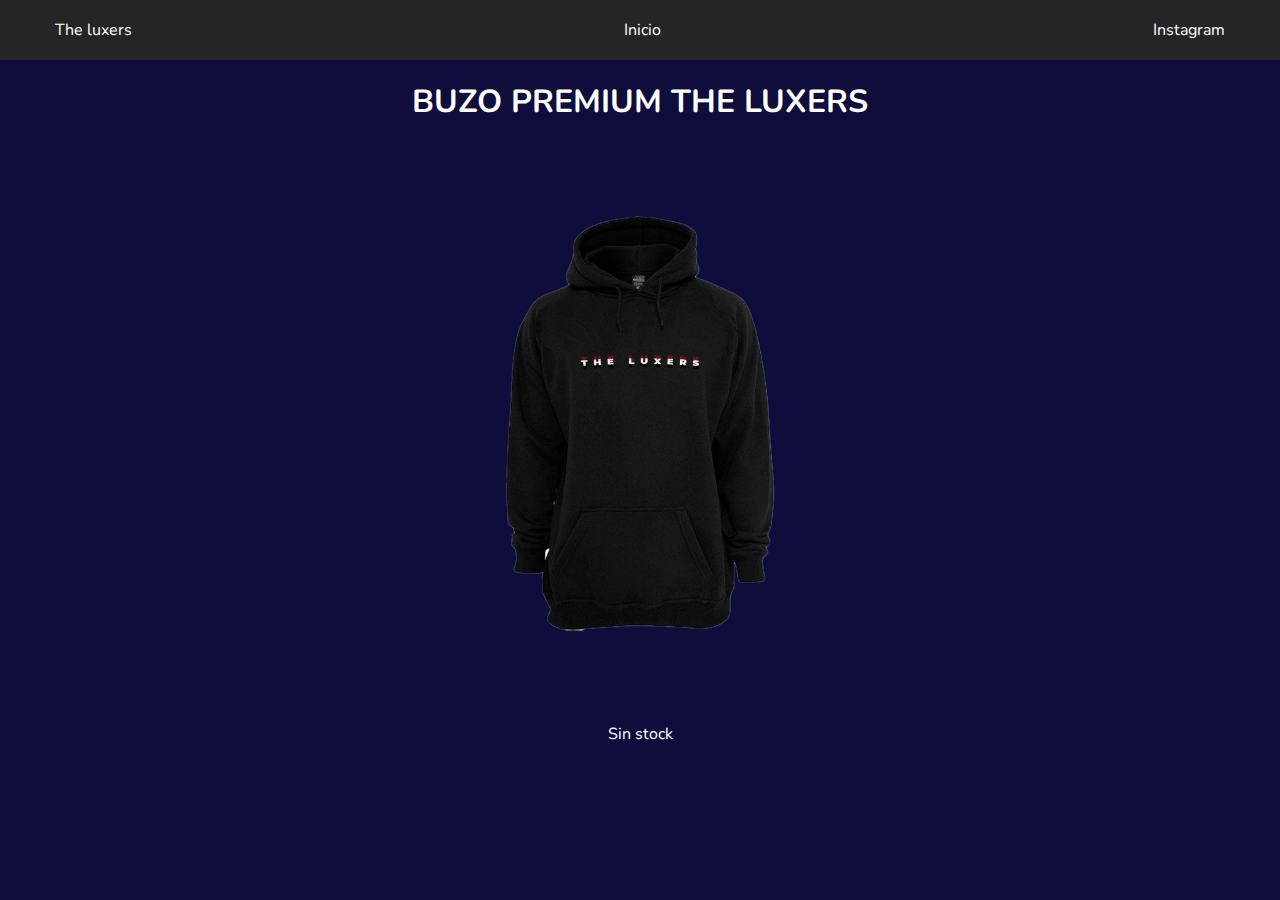
<file: pagina1.html>
<!DOCTYPE html>
<html lang="en">
<head>
    <meta charset="UTF-8">
    <meta http-equiv="X-UA-Compatible" content="IE=edge">
    <meta name="viewport" content="width=device-width, initial-scale=1.0">
    <link rel="preconnect" href="https://fonts.googleapis.com">
    <link rel="preconnect" href="https://fonts.gstatic.com" crossorigin>
    <link href="https://fonts.googleapis.com/css2?family=Nunito:wght@200;700&display=swap" rel="stylesheet">
    <link rel="stylesheet" href="css/pagina1.css">
    <title>Buzo Premium</title>
</head>
<body>
    <header>
        <nav>
            <div id="logo">
                <i class="fa-solid fa-icons"></i>
                <span>  
                    The luxers
                </span>
            </div>   
            <span><a href="index.html">
                Inicio
            </a>
            </span>
            <ul class="nav-links">
                <li>
                    <a href="https://www.instagram.com/theluxersbanda/" class="btn-theluxers">
                        <i class="fa-brands fa-instagram"></i>
                        Instagram
                    </a>
                </li>
            </ul> 
        </nav>
    </header>
    <main>
        <div class="flex-center">
            <h1>BUZO PREMIUM THE LUXERS</h1>
                <div class="buzo1">
                <img src="/imagenes/BUZO THE LUXERS.png" alt="buzotheluxers">
                </div>
                <div class="stock">
                    <p>Sin stock</p>
                </div>
        </div>
    </main>
    
</body>
</html>
</file>
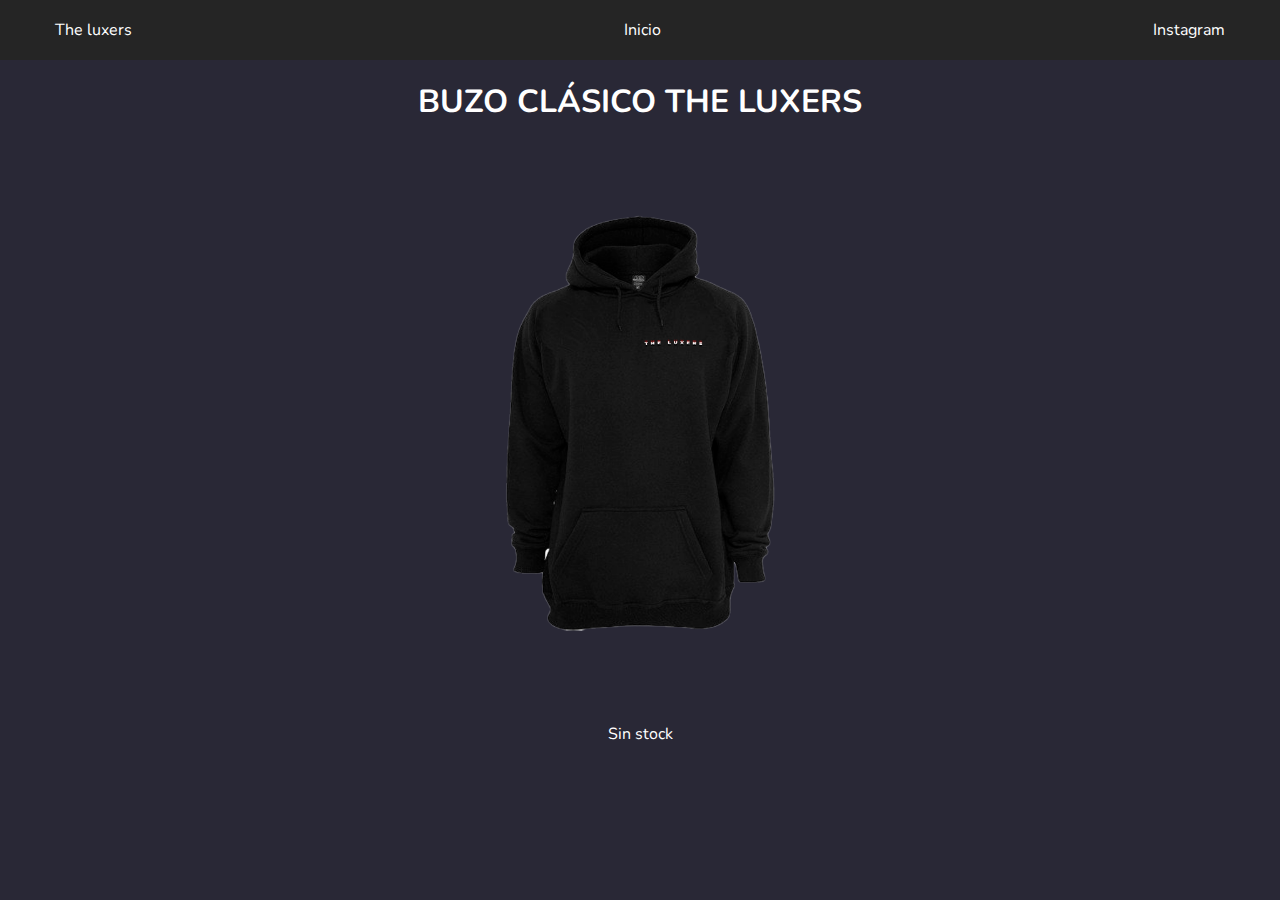
<file: pagina2.html>
<!DOCTYPE html>
<html lang="en">
<head>
    <meta charset="UTF-8">
    <meta http-equiv="X-UA-Compatible" content="IE=edge">
    <meta name="viewport" content="width=device-width, initial-scale=1.0">
    <link rel="preconnect" href="https://fonts.googleapis.com">
    <link rel="preconnect" href="https://fonts.gstatic.com" crossorigin>
    <link href="https://fonts.googleapis.com/css2?family=Nunito:wght@200;700&display=swap" rel="stylesheet">
    <link rel="stylesheet" href="css/pagina2.css">
    <title>Buzo Clásico</title>
</head>
<body>
    <header>
        <nav>
            <div id="logo">
                <i class="fa-solid fa-icons"></i>
                <span>  
                    The luxers
                </span>
            </div>   
            <span><a href="index.html">
                Inicio
            </a>
            </span>
            <ul class="nav-links">
                <li>
                    <a href="https://www.instagram.com/theluxersbanda/" class="btn-theluxers">
                        <i class="fa-brands fa-instagram"></i>
                        Instagram
                    </a>
                </li>
            </ul> 
        </nav>
    </header>
    <main>
        <div class="flex-center">
            <h1>BUZO CLÁSICO THE LUXERS</h1>
                <div class="buzo1">
                <img src="/imagenes/BUZO THE LUXERS 2.png" alt="buzotheluxers">
                </div>
                <div class="stock">
                    <p>Sin stock</p>
                </div>
        </div>
    </main>
    
</body>
</html>
</file>
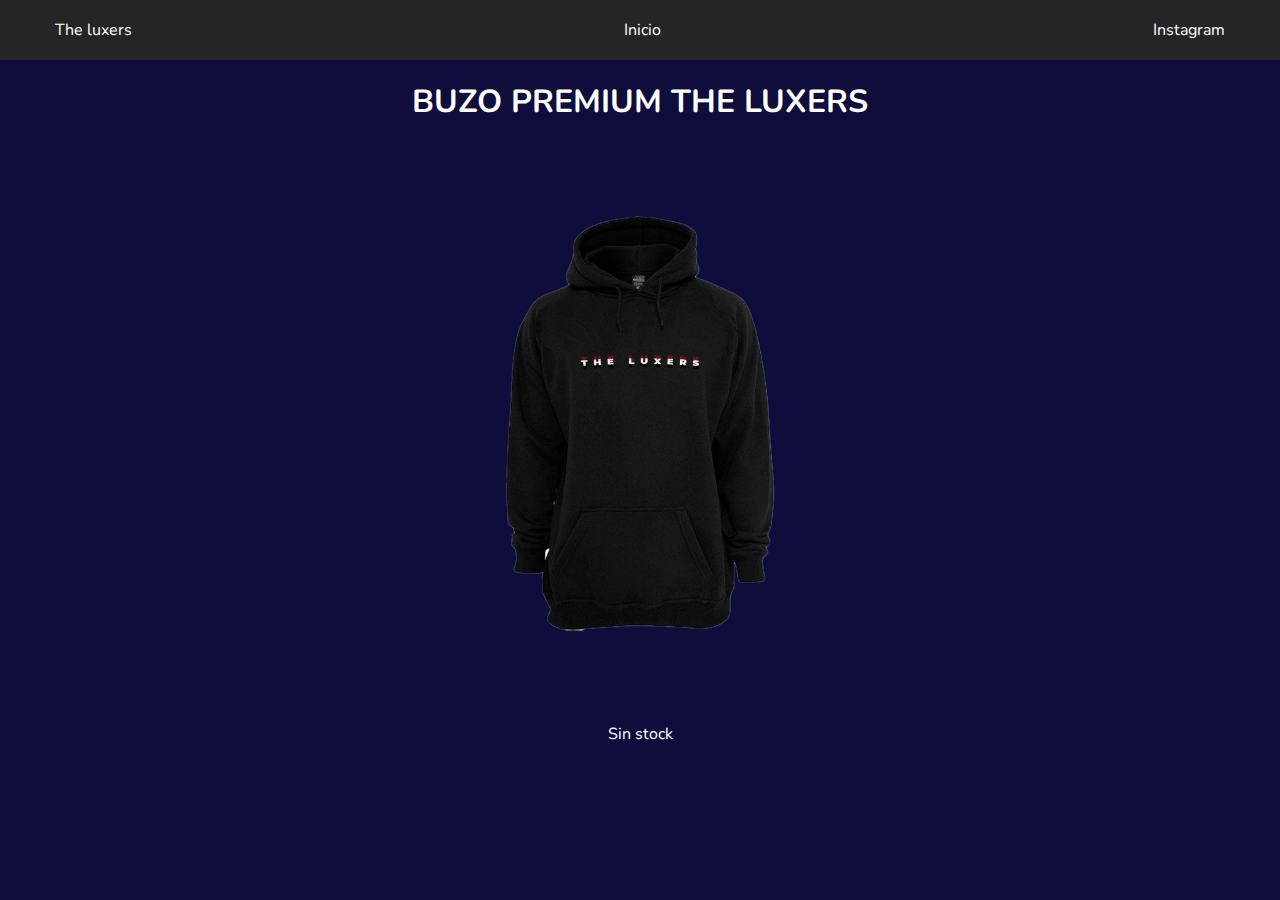
<file: TPO/pagina1.html>
<!DOCTYPE html>
<html lang="en">
<head>
    <meta charset="UTF-8">
    <meta http-equiv="X-UA-Compatible" content="IE=edge">
    <meta name="viewport" content="width=device-width, initial-scale=1.0">
    <link rel="preconnect" href="https://fonts.googleapis.com">
    <link rel="preconnect" href="https://fonts.gstatic.com" crossorigin>
    <link href="https://fonts.googleapis.com/css2?family=Nunito:wght@200;700&display=swap" rel="stylesheet">
    <link rel="stylesheet" href="css/pagina1.css">
    <title>Buzo Premium</title>
</head>
<body>
    <header>
        <nav>
            <div id="logo">
                <i class="fa-solid fa-icons"></i>
                <span>  
                    The luxers
                </span>
            </div>   
            <span><a href="/index.html">
                Inicio
            </a>
            </span>
            <ul class="nav-links">
                <li>
                    <a href="https://www.instagram.com/theluxersbanda/" class="btn-theluxers">
                        <i class="fa-brands fa-instagram"></i>
                        Instagram
                    </a>
                </li>
            </ul> 
        </nav>
    </header>
    <main>
        <div class="flex-center">
            <h1>BUZO PREMIUM THE LUXERS</h1>
                <div class="buzo1">
                <img src="/TPO/imagenes/BUZO THE LUXERS.png" alt="buzotheluxers">
                </div>
                <div class="stock">
                    <p>Sin stock</p>
                </div>
        </div>
    </main>
    
</body>
</html>
</file>
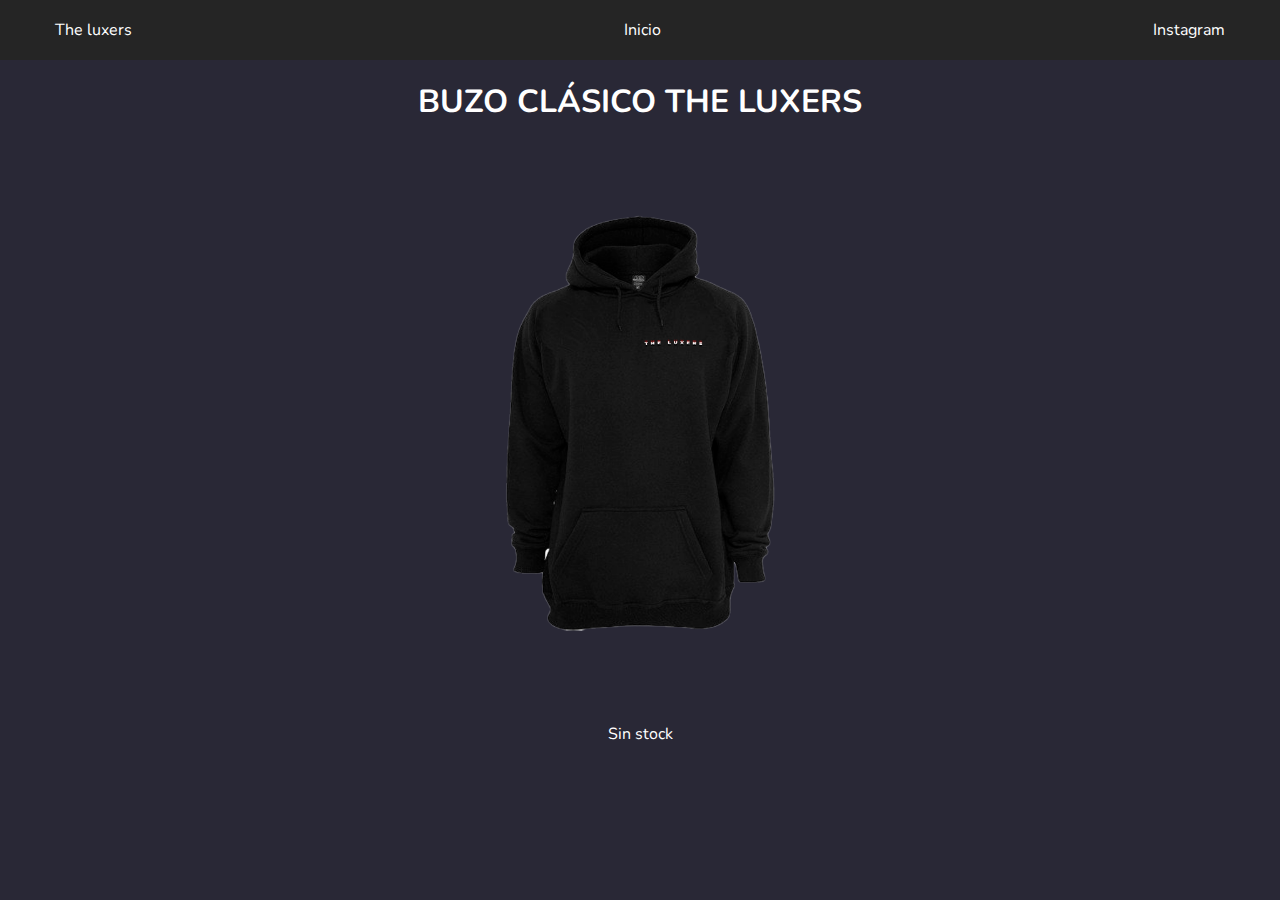
<file: TPO/pagina2.html>
<!DOCTYPE html>
<html lang="en">
<head>
    <meta charset="UTF-8">
    <meta http-equiv="X-UA-Compatible" content="IE=edge">
    <meta name="viewport" content="width=device-width, initial-scale=1.0">
    <link rel="preconnect" href="https://fonts.googleapis.com">
    <link rel="preconnect" href="https://fonts.gstatic.com" crossorigin>
    <link href="https://fonts.googleapis.com/css2?family=Nunito:wght@200;700&display=swap" rel="stylesheet">
    <link rel="stylesheet" href="css/pagina2.css">
    <title>Buzo Clásico</title>
</head>
<body>
    <header>
        <nav>
            <div id="logo">
                <i class="fa-solid fa-icons"></i>
                <span>  
                    The luxers
                </span>
            </div>   
            <span><a href="/index.html">
                Inicio
            </a>
            </span>
            <ul class="nav-links">
                <li>
                    <a href="https://www.instagram.com/theluxersbanda/" class="btn-theluxers">
                        <i class="fa-brands fa-instagram"></i>
                        Instagram
                    </a>
                </li>
            </ul> 
        </nav>
    </header>
    <main>
        <div class="flex-center">
            <h1>BUZO CLÁSICO THE LUXERS</h1>
                <div class="buzo1">
                <img src="/TPO/imagenes/BUZO THE LUXERS 2.png" alt="buzotheluxers">
                </div>
                <div class="stock">
                    <p>Sin stock</p>
                </div>
        </div>
    </main>
    
</body>
</html>
</file>
<file: css/pagina1.css>
* {
    margin: 0%;
    padding: 0;
    box-sizing: border-box; 
 }
 body {
    background-color: #0f0d3b;
    font-family: 'Nunito', sans-serif;
}
span{
    color: white
}
a{
    color: white;
    text-decoration: none;
}
header{
    position: fixed;
    padding: 5px;
    background-color:#252525 ;
    color:white ;
    position: sticky;
    top: 0;
    z-index: 9999;
}
nav{
    display: flex;
    flex-direction: row;
    justify-content: space-between;
    height: 50px;
    align-items: center;
    padding: 0px 50px;

}
#logo:hover{
    transition: all 3s;
    transform: scale(1.5);
}
.nav-links{
    display: flex;
    gap: 30px;
    list-style: none;
}
.nav-links a{
    color: white;
}

.nav-links a:hover{
    color: #ff4be7 ; 
}
.nav-links a:hover{
    transition: all 3s;
    transform: scale(1.5);
}
.flex-center{
    color: white;
    text-align: center;
    padding-top: 20px;
}

.buzo1{
    display: flex;
    height: 600px;
    justify-content: center;
}
.stock{
    text-align: center;

}
.stock:hover{
    transform: scale(1.1);
    transition: 3s;
}



@media screen and (max-width:800px){

    .header{
        height: 400px;
    }
    .flex-center{
        height: 400px;
    }

}

@media screen and (max-width:480px){

    .header{
        height: 200px;
    }
    .flex-center{
        height: 200px;
    }

}
</file>
<file: css/pagina2.css>
* {
    margin: 0%;
    padding: 0;
    box-sizing: border-box; 
 }
 body {
    background-color: #292836;
    font-family: 'Nunito', sans-serif;
}
span{
    color: white
}
a{
    color: white;
    text-decoration: none;
}
header{
    position: fixed;
    padding: 5px;
    background-color:#252525 ;
    color:white ;
    position: sticky;
    top: 0;
    z-index: 9999;
}
nav{
    display: flex;
    flex-direction: row;
    justify-content: space-between;
    height: 50px;
    align-items: center;
    padding: 0px 50px;

}
#logo:hover{
    transition: all 3s;
    transform: scale(1.5);
}
.nav-links{
    display: flex;
    gap: 30px;
    list-style: none;
}
.nav-links a{
    color: white;
}

.nav-links a:hover{
    color: #ff4be7 ; 
}
.nav-links a:hover{
    transition: all 3s;
    transform: scale(1.5);
}
.flex-center{
    color: white;
    text-align: center;
    padding-top: 20px;
}

.buzo1{
    display: flex;
    height: 600px;
    justify-content: center;
}
.stock{
    text-align: center;

}
.stock:hover{
    transform: scale(1.1);
    transition: 3s;
}


@media screen and (max-width:800px){

    .header{
        height: 400px;
    }
    .flex-center{
        height: 400px;
    }

}

@media screen and (max-width:480px){

    .header{
        height: 200px;
    }
    .flex-center{
        height: 200px;
    }

}
</file>
<file: TPO/css/pagina1.css>
* {
    margin: 0%;
    padding: 0;
    box-sizing: border-box; 
 }
 body {
    background-color: #0f0d3b;
    font-family: 'Nunito', sans-serif;
}
span{
    color: white
}
a{
    color: white;
    text-decoration: none;
}
header{
    position: fixed;
    padding: 5px;
    background-color:#252525 ;
    color:white ;
    position: sticky;
    top: 0;
    z-index: 9999;
}
nav{
    display: flex;
    flex-direction: row;
    justify-content: space-between;
    height: 50px;
    align-items: center;
    padding: 0px 50px;

}
#logo:hover{
    transition: all 3s;
    transform: scale(1.5);
}
.nav-links{
    display: flex;
    gap: 30px;
    list-style: none;
}
.nav-links a{
    color: white;
}

.nav-links a:hover{
    color: #ff4be7 ; 
}
.nav-links a:hover{
    transition: all 3s;
    transform: scale(1.5);
}
.flex-center{
    color: white;
    text-align: center;
    padding-top: 20px;
}

.buzo1{
    display: flex;
    height: 600px;
    justify-content: center;
}
.stock{
    text-align: center;

}
.stock:hover{
    transform: scale(1.1);
    transition: 3s;
}



@media screen and (max-width:800px){

    .header{
        height: 400px;
    }
    .flex-center{
        height: 400px;
    }

}

@media screen and (max-width:480px){

    .header{
        height: 200px;
    }
    .flex-center{
        height: 200px;
    }

}
</file>
<file: TPO/css/pagina2.css>
* {
    margin: 0%;
    padding: 0;
    box-sizing: border-box; 
 }
 body {
    background-color: #292836;
    font-family: 'Nunito', sans-serif;
}
span{
    color: white
}
a{
    color: white;
    text-decoration: none;
}
header{
    position: fixed;
    padding: 5px;
    background-color:#252525 ;
    color:white ;
    position: sticky;
    top: 0;
    z-index: 9999;
}
nav{
    display: flex;
    flex-direction: row;
    justify-content: space-between;
    height: 50px;
    align-items: center;
    padding: 0px 50px;

}
#logo:hover{
    transition: all 3s;
    transform: scale(1.5);
}
.nav-links{
    display: flex;
    gap: 30px;
    list-style: none;
}
.nav-links a{
    color: white;
}

.nav-links a:hover{
    color: #ff4be7 ; 
}
.nav-links a:hover{
    transition: all 3s;
    transform: scale(1.5);
}
.flex-center{
    color: white;
    text-align: center;
    padding-top: 20px;
}

.buzo1{
    display: flex;
    height: 600px;
    justify-content: center;
}
.stock{
    text-align: center;

}
.stock:hover{
    transform: scale(1.1);
    transition: 3s;
}


@media screen and (max-width:800px){

    .header{
        height: 400px;
    }
    .flex-center{
        height: 400px;
    }

}

@media screen and (max-width:480px){

    .header{
        height: 200px;
    }
    .flex-center{
        height: 200px;
    }

}
</file>
